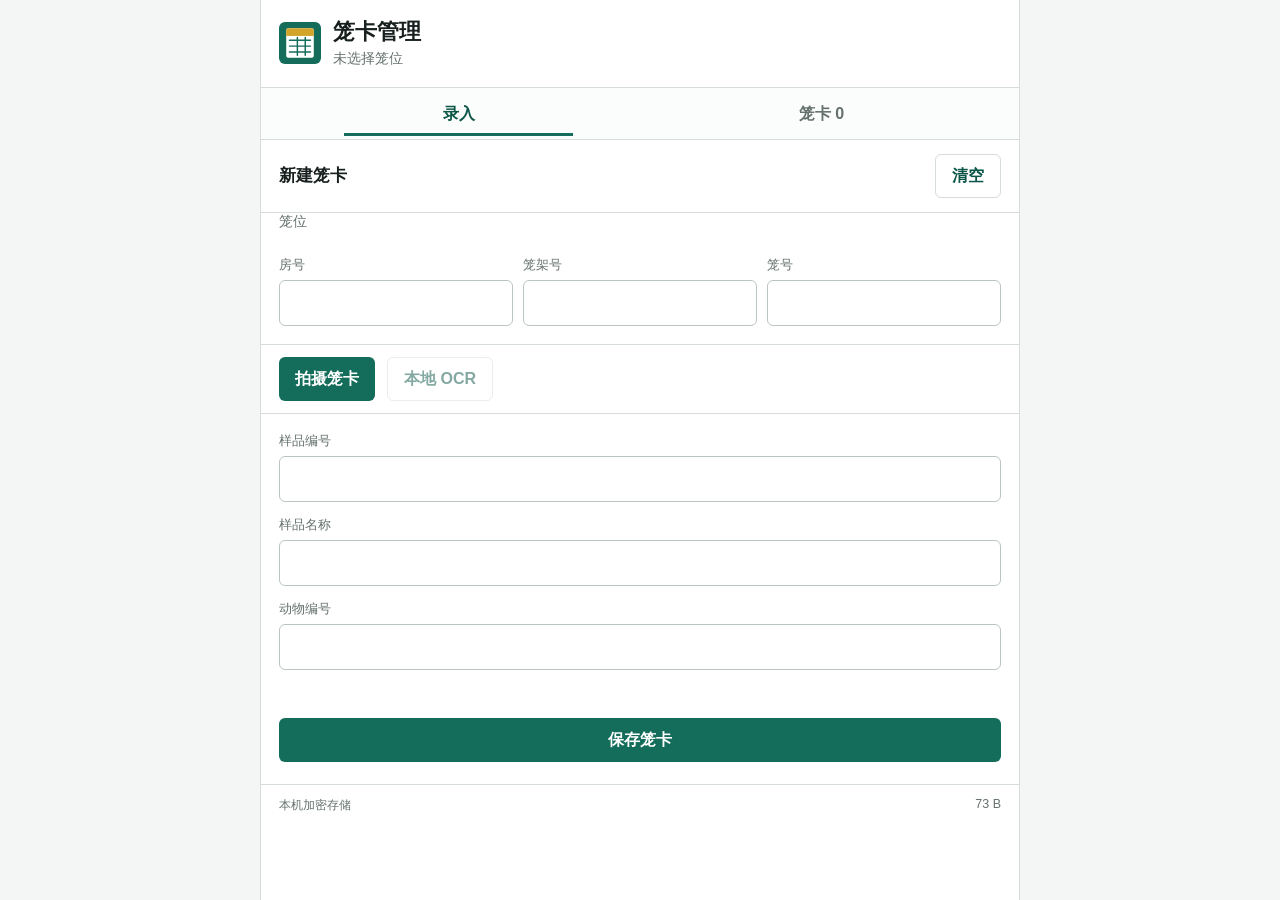
<file: index.html>
<!doctype html>
<html lang="zh-CN">
<head>
  <meta charset="utf-8">
  <meta name="viewport" content="width=device-width, initial-scale=1, viewport-fit=cover">
  <meta name="theme-color" content="#146c5a">
  <meta name="apple-mobile-web-app-capable" content="yes">
  <meta name="apple-mobile-web-app-status-bar-style" content="default">
  <meta name="apple-mobile-web-app-title" content="笼卡管理">
  <title>笼卡管理</title>
  <link rel="manifest" href="manifest.webmanifest">
  <link rel="icon" href="mark.svg" type="image/svg+xml">
  <link rel="stylesheet" href="styles.css">
</head>
<body>
  <main class="shell">
    <section id="startup-view" class="startup-view" aria-labelledby="startup-title">
      <div class="startup-panel">
        <img class="brand-mark" src="mark.svg" alt="">
        <div>
          <h1 id="startup-title">笼卡管理</h1>
          <p id="startup-status" class="muted" role="status">正在打开...</p>
        </div>
        <span class="startup-spinner" aria-hidden="true"></span>
      </div>
    </section>

    <section id="app-view" class="app-view hidden">
      <header class="app-header">
        <div class="brand-row">
          <img class="header-mark" src="mark.svg" alt="">
          <div>
            <h1>笼卡管理</h1>
            <p id="header-location" class="muted">未选择笼位</p>
          </div>
        </div>
      </header>

      <nav class="tabs" aria-label="主视图">
        <button class="tab active" type="button" data-view="entry">录入</button>
        <button class="tab" type="button" data-view="records">笼卡 <span id="record-count">0</span></button>
      </nav>

      <section id="entry-view" class="view active" aria-labelledby="entry-title">
        <div class="section-head">
          <h2 id="entry-title">新建笼卡</h2>
          <button id="clear-form-button" class="quiet" type="button">清空</button>
        </div>

        <form id="entry-form" novalidate>
          <fieldset class="location-fields">
            <legend>笼位</legend>
            <label class="field">
              <span>房号</span>
              <input id="room" name="room" maxlength="32" autocomplete="off" required>
            </label>
            <label class="field">
              <span>笼架号</span>
              <input id="rack" name="rack" maxlength="32" autocomplete="off" required>
            </label>
            <label class="field">
              <span>笼号</span>
              <input id="cage" name="cage" maxlength="32" autocomplete="off" required>
            </label>
          </fieldset>

          <div class="capture-row">
            <label class="capture-button" for="photo-input">拍摄笼卡</label>
            <input id="photo-input" class="visually-hidden" type="file" accept="image/*" capture="environment">
            <button id="ocr-button" class="quiet" type="button" disabled>本地 OCR</button>
            <button id="remove-photo-button" class="quiet hidden" type="button">移除照片</button>
          </div>
          <div id="ocr-panel" class="ocr-panel hidden" aria-live="polite">
            <div class="ocr-status-row">
              <span id="ocr-model-label">PP-OCRv6 Small</span>
              <span id="ocr-status">等待识别</span>
            </div>
            <progress id="ocr-progress" max="1"></progress>
            <details id="ocr-details" class="hidden">
              <summary>识别文本</summary>
              <pre id="ocr-raw-text"></pre>
            </details>
          </div>
          <div id="remote-review-row" class="remote-review-row hidden">
            <button id="mimo-review-button" class="quiet" type="button" disabled>Mimo 复核</button>
            <span class="muted">图片复核</span>
          </div>
          <div id="photo-preview-wrap" class="photo-preview hidden">
            <img id="photo-preview" alt="本次笼卡照片预览">
          </div>

          <div class="record-fields">
            <label class="field wide">
              <span>样品编号</span>
              <input id="sample-number" name="sampleNumber" maxlength="64" autocomplete="off" required>
            </label>
            <label class="field wide">
              <span>样品名称</span>
              <input id="sample-name" name="sampleName" maxlength="80" autocomplete="off" required>
            </label>
            <label class="field wide">
              <span>动物编号</span>
              <input id="animal-number" name="animalNumber" maxlength="40" inputmode="numeric" autocomplete="off" required>
            </label>
          </div>

          <p id="form-error" class="form-error" role="alert"></p>
          <button id="save-button" class="primary wide" type="submit">保存笼卡</button>
        </form>
      </section>

      <section id="records-view" class="view" aria-labelledby="records-title">
        <div class="section-head">
          <h2 id="records-title">已录入笼卡</h2>
          <button id="new-record-button" class="primary compact" type="button">新建</button>
        </div>
        <label class="search-field">
          <span class="visually-hidden">检索笼卡</span>
          <input id="record-search" type="search" placeholder="检索动物编号、样品或笼位" autocomplete="off">
        </label>
        <div id="empty-records" class="empty-state">暂无笼卡</div>
        <div id="record-list" class="record-list"></div>
      </section>

      <footer class="app-footer">
        <span>本机加密存储</span>
        <span id="storage-size">0 B</span>
      </footer>
    </section>
  </main>

  <div id="toast" class="toast" role="status" aria-live="polite"></div>
  <script src="config.js"></script>
  <script src="app.js" defer></script>
</body>
</html>
</file>
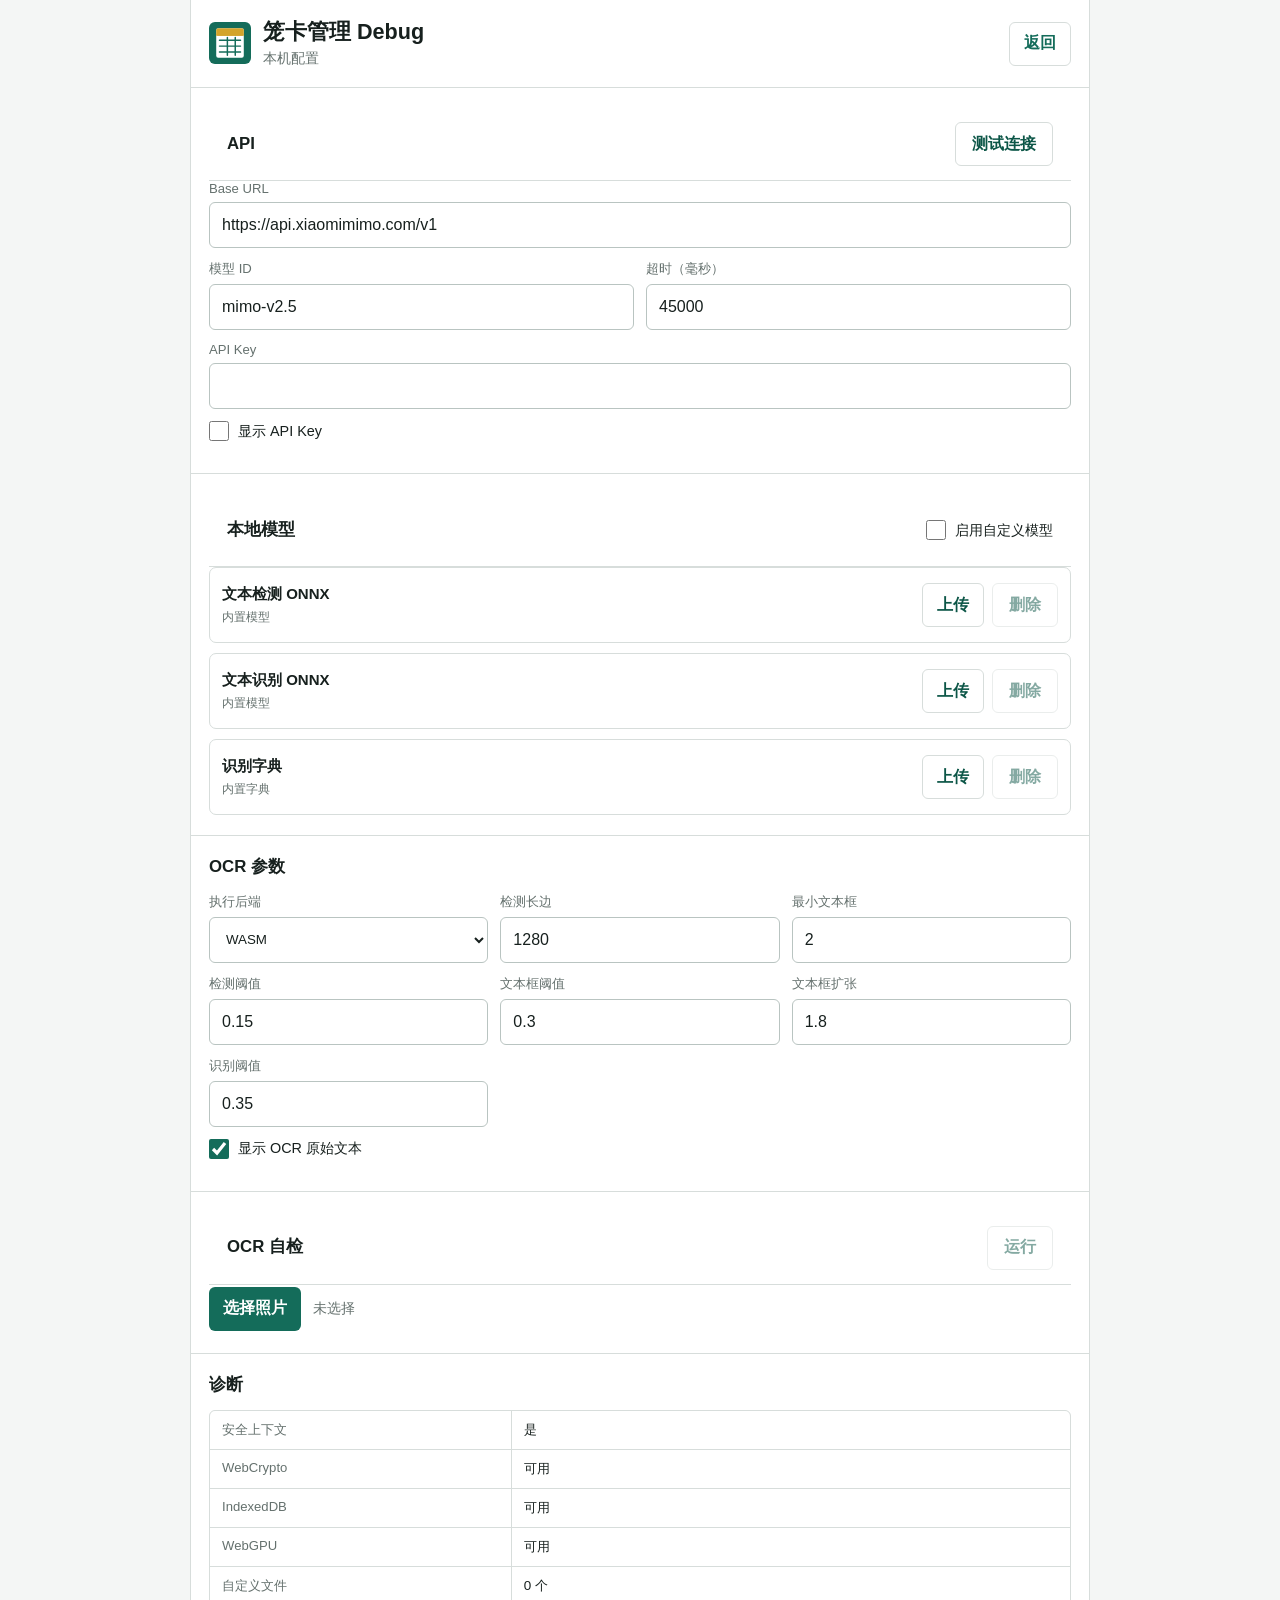
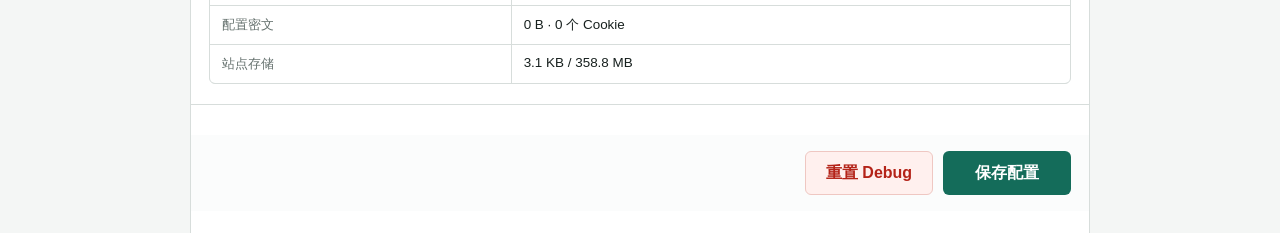
<file: debug/index.html>
<!doctype html>
<html lang="zh-CN">
<head>
  <meta charset="utf-8">
  <meta name="viewport" content="width=device-width, initial-scale=1, viewport-fit=cover">
  <meta name="theme-color" content="#146c5a">
  <meta name="robots" content="noindex, nofollow, noarchive">
  <title>笼卡管理 Debug</title>
  <link rel="icon" href="../mark.svg" type="image/svg+xml">
  <link rel="stylesheet" href="../styles.css">
  <link rel="stylesheet" href="debug.css">
</head>
<body>
  <main class="shell debug-shell">
    <section id="debug-startup" class="startup-view" aria-labelledby="startup-title">
      <div class="startup-panel">
        <img class="brand-mark" src="../mark.svg" alt="">
        <div>
          <h1 id="startup-title">笼卡管理 Debug</h1>
          <p id="startup-status" class="muted" role="status">正在打开...</p>
        </div>
        <span class="startup-spinner" aria-hidden="true"></span>
      </div>
    </section>

    <section id="debug-app" class="debug-app hidden">
      <header class="debug-header">
        <div class="brand-row">
          <img class="header-mark" src="../mark.svg" alt="">
          <div>
            <h1>笼卡管理 Debug</h1>
            <p id="save-state" class="muted">本机配置</p>
          </div>
        </div>
        <a class="quiet-link" href="../">返回</a>
      </header>

      <form id="debug-form" novalidate>
        <section class="debug-section" aria-labelledby="api-title">
          <div class="section-head">
            <h2 id="api-title">API</h2>
            <button id="test-api-button" class="quiet compact" type="button">测试连接</button>
          </div>
          <div class="debug-grid two-columns">
            <label class="field wide">
              <span>Base URL</span>
              <input id="api-base-url" type="url" inputmode="url" autocomplete="off" spellcheck="false">
            </label>
            <label class="field">
              <span>模型 ID</span>
              <input id="api-model-id" autocomplete="off" spellcheck="false">
            </label>
            <label class="field">
              <span>超时（毫秒）</span>
              <input id="api-timeout" type="number" min="5000" max="120000" step="1000" inputmode="numeric">
            </label>
            <label class="field wide">
              <span>API Key</span>
              <input id="api-key" type="password" autocomplete="off" spellcheck="false">
            </label>
          </div>
          <label class="check-row">
            <input id="show-api-key" type="checkbox">
            <span>显示 API Key</span>
          </label>
          <pre id="api-test-result" class="debug-output hidden" aria-live="polite"></pre>
        </section>

        <section class="debug-section" aria-labelledby="models-title">
          <div class="section-head">
            <h2 id="models-title">本地模型</h2>
            <label class="switch-row">
              <input id="use-custom-models" type="checkbox">
              <span>启用自定义模型</span>
            </label>
          </div>
          <div id="model-list" class="model-list">
            <article class="model-row" data-slot="detector">
              <div class="model-copy">
                <strong>文本检测 ONNX</strong>
                <span class="model-status">内置模型</span>
              </div>
              <div class="model-actions">
                <label class="quiet file-button" for="detector-file">上传</label>
                <input id="detector-file" class="visually-hidden model-file" type="file" accept=".onnx,application/octet-stream" data-slot="detector">
                <button class="quiet delete-model" type="button" data-slot="detector" disabled>删除</button>
              </div>
            </article>
            <article class="model-row" data-slot="recognizer">
              <div class="model-copy">
                <strong>文本识别 ONNX</strong>
                <span class="model-status">内置模型</span>
              </div>
              <div class="model-actions">
                <label class="quiet file-button" for="recognizer-file">上传</label>
                <input id="recognizer-file" class="visually-hidden model-file" type="file" accept=".onnx,application/octet-stream" data-slot="recognizer">
                <button class="quiet delete-model" type="button" data-slot="recognizer" disabled>删除</button>
              </div>
            </article>
            <article class="model-row" data-slot="dictionary">
              <div class="model-copy">
                <strong>识别字典</strong>
                <span class="model-status">内置字典</span>
              </div>
              <div class="model-actions">
                <label class="quiet file-button" for="dictionary-file">上传</label>
                <input id="dictionary-file" class="visually-hidden model-file" type="file" accept=".json,.txt,application/json,text/plain" data-slot="dictionary">
                <button class="quiet delete-model" type="button" data-slot="dictionary" disabled>删除</button>
              </div>
            </article>
          </div>
        </section>

        <section class="debug-section" aria-labelledby="ocr-title">
          <h2 id="ocr-title">OCR 参数</h2>
          <div class="debug-grid three-columns">
            <label class="field">
              <span>执行后端</span>
              <select id="ocr-provider">
                <option value="wasm">WASM</option>
                <option value="webgpu">WebGPU</option>
              </select>
            </label>
            <label class="field">
              <span>检测长边</span>
              <input id="det-limit" type="number" min="320" max="2560" step="32" inputmode="numeric">
            </label>
            <label class="field">
              <span>最小文本框</span>
              <input id="det-min-size" type="number" min="1" max="32" step="1" inputmode="numeric">
            </label>
            <label class="field">
              <span>检测阈值</span>
              <input id="det-thresh" type="number" min="0.01" max="0.99" step="0.01" inputmode="decimal">
            </label>
            <label class="field">
              <span>文本框阈值</span>
              <input id="det-box-thresh" type="number" min="0.01" max="0.99" step="0.01" inputmode="decimal">
            </label>
            <label class="field">
              <span>文本框扩张</span>
              <input id="det-unclip" type="number" min="1" max="3" step="0.1" inputmode="decimal">
            </label>
            <label class="field">
              <span>识别阈值</span>
              <input id="rec-thresh" type="number" min="0.01" max="0.99" step="0.01" inputmode="decimal">
            </label>
          </div>
          <label class="check-row">
            <input id="show-raw-text" type="checkbox">
            <span>显示 OCR 原始文本</span>
          </label>
        </section>

        <section class="debug-section" aria-labelledby="self-test-title">
          <div class="section-head">
            <h2 id="self-test-title">OCR 自检</h2>
            <button id="run-ocr-test" class="quiet compact" type="button" disabled>运行</button>
          </div>
          <div class="test-input-row">
            <label class="primary file-button" for="ocr-test-file">选择照片</label>
            <input id="ocr-test-file" class="visually-hidden" type="file" accept="image/*">
            <span id="ocr-test-file-name" class="muted">未选择</span>
          </div>
          <img id="ocr-test-preview" class="debug-preview hidden" alt="OCR 自检照片">
          <progress id="ocr-test-progress" class="hidden" max="1"></progress>
          <pre id="ocr-test-result" class="debug-output hidden" aria-live="polite"></pre>
        </section>

        <section class="debug-section" aria-labelledby="diagnostics-title">
          <h2 id="diagnostics-title">诊断</h2>
          <dl id="diagnostics" class="diagnostics"></dl>
        </section>

        <p id="form-error" class="form-error" role="alert"></p>
        <footer class="debug-actions">
          <button id="reset-debug" class="danger-action" type="button">重置 Debug</button>
          <button id="save-debug" class="primary" type="submit">保存配置</button>
        </footer>
      </form>
    </section>
  </main>

  <div id="toast" class="toast" role="status" aria-live="polite"></div>
  <script type="module" src="debug.js"></script>
</body>
</html>
</file>
<file: styles.css>
:root {
  color-scheme: light;
  --ink: #17201e;
  --muted: #65716e;
  --line: #d7dddb;
  --surface: #ffffff;
  --canvas: #f4f6f5;
  --accent: #146c5a;
  --accent-strong: #0c5647;
  --accent-soft: #e7f3ef;
  --danger: #b42318;
  --danger-soft: #fff0ee;
  --focus: #d3a42b;
  --radius: 8px;
  font-family: -apple-system, BlinkMacSystemFont, "Segoe UI", "PingFang SC", "Hiragino Sans GB", sans-serif;
  font-size: 16px;
}

* {
  box-sizing: border-box;
  letter-spacing: 0;
}

body {
  margin: 0;
  min-width: 320px;
  min-height: 100vh;
  min-height: 100dvh;
  color: var(--ink);
  background: var(--canvas);
}

button,
input {
  font: inherit;
}

button {
  min-height: 44px;
  border: 0;
  cursor: pointer;
}

button:disabled {
  cursor: not-allowed;
  opacity: 0.5;
}

button:focus-visible,
input:focus-visible,
.capture-button:focus-within {
  outline: 3px solid color-mix(in srgb, var(--focus) 70%, transparent);
  outline-offset: 2px;
}

h1,
h2,
p {
  margin: 0;
}

h1 {
  font-size: 1.35rem;
  line-height: 1.25;
}

h2 {
  font-size: 1.05rem;
  line-height: 1.35;
}

.hidden {
  display: none !important;
}

.visually-hidden {
  position: absolute;
  width: 1px;
  height: 1px;
  padding: 0;
  margin: -1px;
  overflow: hidden;
  clip: rect(0, 0, 0, 0);
  white-space: nowrap;
  border: 0;
}

.shell {
  width: min(100%, 760px);
  min-height: 100vh;
  min-height: 100dvh;
  margin: 0 auto;
  background: var(--surface);
}

.startup-view {
  min-height: 100vh;
  min-height: 100dvh;
  display: grid;
  align-items: center;
  padding: max(24px, env(safe-area-inset-top)) 20px max(24px, env(safe-area-inset-bottom));
}

.startup-panel {
  width: min(100%, 420px);
  margin: 0 auto;
  display: flex;
  align-items: center;
  gap: 14px;
}

.brand-mark {
  flex: 0 0 auto;
  width: 56px;
  height: 56px;
}

.startup-spinner {
  flex: 0 0 auto;
  width: 22px;
  height: 22px;
  margin-left: auto;
  border: 2px solid var(--line);
  border-top-color: var(--accent);
  border-radius: 50%;
  animation: startup-spin 700ms linear infinite;
}

@keyframes startup-spin {
  to {
    transform: rotate(360deg);
  }
}

.muted {
  margin-top: 4px;
  color: var(--muted);
  font-size: 0.86rem;
  overflow-wrap: anywhere;
}

.wide {
  width: 100%;
  grid-column: 1 / -1;
}

.app-view {
  min-height: 100vh;
  min-height: 100dvh;
  padding-bottom: env(safe-area-inset-bottom);
}

.app-header {
  min-height: 88px;
  padding: max(14px, env(safe-area-inset-top)) 18px 14px;
  display: flex;
  align-items: center;
  justify-content: space-between;
  gap: 16px;
  border-bottom: 1px solid var(--line);
}

.brand-row {
  min-width: 0;
  display: flex;
  align-items: center;
  gap: 12px;
}

.header-mark {
  flex: 0 0 auto;
  width: 42px;
  height: 42px;
}

.tabs {
  display: grid;
  grid-template-columns: repeat(2, 1fr);
  height: 52px;
  padding: 4px 18px;
  gap: 4px;
  border-bottom: 1px solid var(--line);
  background: #fbfcfc;
}

.tab {
  position: relative;
  color: var(--muted);
  background: transparent;
  font-weight: 650;
}

.tab.active {
  color: var(--accent-strong);
}

.tab.active::after {
  content: "";
  position: absolute;
  left: 18%;
  right: 18%;
  bottom: 0;
  height: 3px;
  background: var(--accent);
}

.view {
  display: none;
}

.view.active {
  display: block;
}

.section-head {
  min-height: 62px;
  padding: 14px 18px;
  display: flex;
  align-items: center;
  justify-content: space-between;
  gap: 12px;
  border-bottom: 1px solid var(--line);
}

form {
  padding-bottom: 22px;
}

fieldset {
  min-width: 0;
  margin: 0;
  border: 0;
}

.location-fields {
  padding: 16px 18px 18px;
  display: grid;
  grid-template-columns: repeat(3, minmax(0, 1fr));
  gap: 10px;
  border-bottom: 1px solid var(--line);
}

.location-fields legend {
  width: 100%;
  padding: 0 0 9px;
  font-size: 0.86rem;
  color: var(--muted);
}

.field {
  min-width: 0;
  display: grid;
  gap: 6px;
  color: var(--muted);
  font-size: 0.82rem;
}

.field input,
.search-field input {
  width: 100%;
  height: 46px;
  padding: 0 12px;
  color: var(--ink);
  border: 1px solid #bbc5c2;
  border-radius: 6px;
  background: var(--surface);
  font-size: 1rem;
}

.field input.invalid {
  border-color: var(--danger);
  background: var(--danger-soft);
}

.capture-row {
  min-height: 68px;
  padding: 12px 18px;
  display: flex;
  align-items: center;
  gap: 12px;
  border-bottom: 1px solid var(--line);
  flex-wrap: wrap;
}

.capture-button,
.primary,
.quiet {
  min-height: 44px;
  padding: 0 16px;
  display: inline-flex;
  align-items: center;
  justify-content: center;
  border-radius: 6px;
  font-weight: 650;
  text-align: center;
}

.capture-button,
.primary {
  color: #ffffff;
  background: var(--accent);
}

.capture-button:active,
.primary:active {
  background: var(--accent-strong);
}

.primary.compact {
  width: auto;
  min-height: 38px;
}

.quiet {
  flex: 0 0 auto;
  color: var(--accent-strong);
  border: 1px solid var(--line);
  background: var(--surface);
}

.photo-preview {
  padding: 14px 18px;
  border-bottom: 1px solid var(--line);
  background: #eff2f1;
}

.ocr-panel {
  padding: 12px 18px;
  border-bottom: 1px solid var(--line);
  background: #fbfcfc;
}

.ocr-status-row {
  display: flex;
  justify-content: space-between;
  gap: 12px;
  color: var(--muted);
  font-size: 0.8rem;
}

.ocr-status-row span:last-child {
  min-width: 0;
  text-align: right;
  overflow-wrap: anywhere;
}

.ocr-panel progress {
  width: 100%;
  height: 8px;
  margin-top: 9px;
  accent-color: var(--accent);
}

.ocr-panel details {
  margin-top: 10px;
  color: var(--muted);
  font-size: 0.8rem;
}

.ocr-panel pre {
  max-height: 180px;
  margin: 8px 0 0;
  padding: 10px;
  overflow: auto;
  white-space: pre-wrap;
  color: var(--ink);
  border: 1px solid var(--line);
  border-radius: 5px;
  background: var(--surface);
  font: 0.76rem/1.5 ui-monospace, SFMono-Regular, Consolas, monospace;
}

.remote-review-row {
  min-height: 60px;
  padding: 8px 18px;
  display: flex;
  align-items: center;
  justify-content: space-between;
  gap: 12px;
  border-bottom: 1px solid var(--line);
  background: #fbfcfc;
}

.remote-review-row .muted {
  margin: 0;
}

.photo-preview img {
  display: block;
  width: 100%;
  max-height: 340px;
  object-fit: contain;
  border-radius: 4px;
  background: #111615;
}

.record-fields {
  padding: 18px;
  display: grid;
  gap: 14px;
}

.form-error {
  min-height: 20px;
  margin: 0 18px 10px;
  color: var(--danger);
  font-size: 0.84rem;
}

#entry-form > .primary {
  width: calc(100% - 36px);
  margin: 0 18px;
}

.search-field {
  display: block;
  padding: 14px 18px;
  border-bottom: 1px solid var(--line);
}

.empty-state {
  padding: 64px 18px;
  color: var(--muted);
  text-align: center;
}

.record-list {
  display: grid;
  gap: 10px;
  padding: 12px 14px 20px;
  background: var(--canvas);
}

.record-card {
  padding: 15px;
  display: grid;
  gap: 12px;
  border: 1px solid var(--line);
  border-radius: var(--radius);
  background: var(--surface);
}

.record-card-head,
.record-actions {
  display: flex;
  align-items: flex-start;
  justify-content: space-between;
  gap: 12px;
}

.animal-number {
  font-size: 1.08rem;
  font-weight: 750;
  overflow-wrap: anywhere;
}

.location-code {
  flex: 0 0 auto;
  padding: 4px 7px;
  color: var(--accent-strong);
  border-radius: 4px;
  background: var(--accent-soft);
  font-size: 0.78rem;
  font-weight: 700;
  overflow-wrap: anywhere;
}

.record-detail {
  display: grid;
  grid-template-columns: 82px minmax(0, 1fr);
  gap: 6px 10px;
  font-size: 0.88rem;
}

.record-detail dt {
  color: var(--muted);
}

.record-detail dd {
  margin: 0;
  overflow-wrap: anywhere;
}

.record-actions {
  justify-content: flex-end;
  padding-top: 2px;
}

.record-actions button {
  min-height: 38px;
  padding: 0 12px;
  color: var(--accent-strong);
  border: 1px solid var(--line);
  border-radius: 5px;
  background: var(--surface);
}

.record-actions .delete {
  color: var(--danger);
}

.record-actions .delete.confirming {
  color: #ffffff;
  border-color: var(--danger);
  background: var(--danger);
}

.app-footer {
  min-height: 48px;
  padding: 12px 18px;
  display: flex;
  justify-content: space-between;
  gap: 16px;
  color: var(--muted);
  border-top: 1px solid var(--line);
  font-size: 0.78rem;
}

.toast {
  position: fixed;
  z-index: 10;
  left: 50%;
  bottom: max(18px, env(safe-area-inset-bottom));
  width: max-content;
  max-width: calc(100% - 32px);
  padding: 11px 15px;
  color: #ffffff;
  border-radius: 6px;
  background: #26302e;
  box-shadow: 0 8px 24px rgb(0 0 0 / 18%);
  opacity: 0;
  pointer-events: none;
  transform: translate(-50%, 8px);
  transition: opacity 160ms ease, transform 160ms ease;
  text-align: center;
  overflow-wrap: anywhere;
}

.toast.show {
  opacity: 1;
  transform: translate(-50%, 0);
}

@media (max-width: 390px) {
  .location-fields {
    grid-template-columns: 1fr;
  }

}

@media (min-width: 761px) {
  .shell {
    border-right: 1px solid var(--line);
    border-left: 1px solid var(--line);
  }
}

@media (prefers-reduced-motion: reduce) {
  *,
  *::before,
  *::after {
    scroll-behavior: auto !important;
    transition-duration: 0.01ms !important;
  }
}
</file>
<file: debug/debug.css>
.debug-shell {
  width: min(100%, 900px);
}

.debug-app {
  min-height: 100vh;
  min-height: 100dvh;
  padding-bottom: env(safe-area-inset-bottom);
}

.debug-header {
  min-height: 88px;
  padding: max(14px, env(safe-area-inset-top)) 18px 14px;
  display: flex;
  align-items: center;
  justify-content: space-between;
  gap: 16px;
  border-bottom: 1px solid var(--line);
}

.quiet-link {
  min-height: 44px;
  padding: 0 14px;
  display: inline-flex;
  align-items: center;
  justify-content: center;
  color: var(--accent);
  border: 1px solid var(--line);
  border-radius: 6px;
  background: var(--surface);
  font-weight: 650;
  text-decoration: none;
}

.debug-section {
  padding: 20px 18px;
  border-bottom: 1px solid var(--line);
}

.debug-section > h2 {
  margin-bottom: 14px;
}

.debug-grid {
  display: grid;
  gap: 12px;
}

.two-columns {
  grid-template-columns: repeat(2, minmax(0, 1fr));
}

.three-columns {
  grid-template-columns: repeat(3, minmax(0, 1fr));
}

.debug-section select,
.debug-section input:not([type="checkbox"]):not([type="file"]) {
  width: 100%;
  min-width: 0;
  height: 46px;
  padding: 0 12px;
  color: var(--ink);
  border: 1px solid #b9c4c1;
  border-radius: 6px;
  background: var(--surface);
}

.debug-section select:focus-visible {
  outline: 3px solid color-mix(in srgb, var(--focus) 70%, transparent);
  outline-offset: 2px;
}

.check-row,
.switch-row {
  min-height: 44px;
  display: inline-flex;
  align-items: center;
  gap: 9px;
  color: var(--ink);
  font-size: 0.9rem;
}

.check-row input,
.switch-row input {
  width: 20px;
  height: 20px;
  margin: 0;
  accent-color: var(--accent);
}

.model-list {
  display: grid;
  gap: 10px;
}

.model-row {
  min-height: 76px;
  padding: 12px;
  display: flex;
  align-items: center;
  justify-content: space-between;
  gap: 14px;
  border: 1px solid var(--line);
  border-radius: 7px;
}

.model-copy {
  min-width: 0;
  display: grid;
  gap: 5px;
}

.model-copy strong {
  font-size: 0.94rem;
}

.model-status {
  color: var(--muted);
  font-size: 0.78rem;
  overflow-wrap: anywhere;
}

.model-actions {
  flex: 0 0 auto;
  display: flex;
  gap: 8px;
}

.file-button {
  min-height: 44px;
  padding: 0 14px;
  display: inline-flex;
  align-items: center;
  justify-content: center;
  border-radius: 6px;
  cursor: pointer;
  font-weight: 650;
}

.test-input-row {
  min-height: 48px;
  display: flex;
  align-items: center;
  gap: 12px;
}

.test-input-row .muted {
  min-width: 0;
  margin: 0;
  overflow-wrap: anywhere;
}

.debug-preview {
  width: 100%;
  max-height: 360px;
  margin-top: 12px;
  object-fit: contain;
  border: 1px solid var(--line);
  border-radius: 6px;
  background: #f9fbfa;
}

.debug-section progress {
  width: 100%;
  height: 8px;
  margin-top: 12px;
  accent-color: var(--accent);
}

.debug-output {
  max-height: 300px;
  margin: 12px 0 0;
  padding: 12px;
  overflow: auto;
  color: var(--ink);
  border: 1px solid var(--line);
  border-radius: 6px;
  background: #f7faf9;
  font: 0.78rem/1.55 ui-monospace, SFMono-Regular, Consolas, monospace;
  white-space: pre-wrap;
  overflow-wrap: anywhere;
}

.diagnostics {
  margin: 0;
  display: grid;
  grid-template-columns: minmax(120px, 0.7fr) minmax(0, 1.3fr);
  gap: 1px;
  overflow: hidden;
  border: 1px solid var(--line);
  border-radius: 6px;
  background: var(--line);
}

.diagnostics dt,
.diagnostics dd {
  min-width: 0;
  margin: 0;
  padding: 10px 12px;
  background: var(--surface);
  overflow-wrap: anywhere;
}

.diagnostics dt {
  color: var(--muted);
  font-size: 0.82rem;
}

.diagnostics dd {
  font-size: 0.84rem;
}

.debug-actions {
  padding: 16px 18px max(16px, env(safe-area-inset-bottom));
  display: flex;
  justify-content: flex-end;
  gap: 10px;
  background: #fbfcfc;
}

.debug-actions button {
  min-width: 128px;
  padding: 0 18px;
  border-radius: 6px;
  font-weight: 700;
}

.danger-action {
  color: var(--danger);
  border: 1px solid #efc7c2;
  background: var(--danger-soft);
}

@media (max-width: 620px) {
  .two-columns,
  .three-columns {
    grid-template-columns: 1fr;
  }

  .model-row {
    align-items: stretch;
    flex-direction: column;
  }

  .model-actions {
    display: grid;
    grid-template-columns: repeat(2, minmax(0, 1fr));
  }

  .debug-actions {
    display: grid;
    grid-template-columns: repeat(2, minmax(0, 1fr));
  }

  .debug-actions button {
    min-width: 0;
  }
}
</file>
